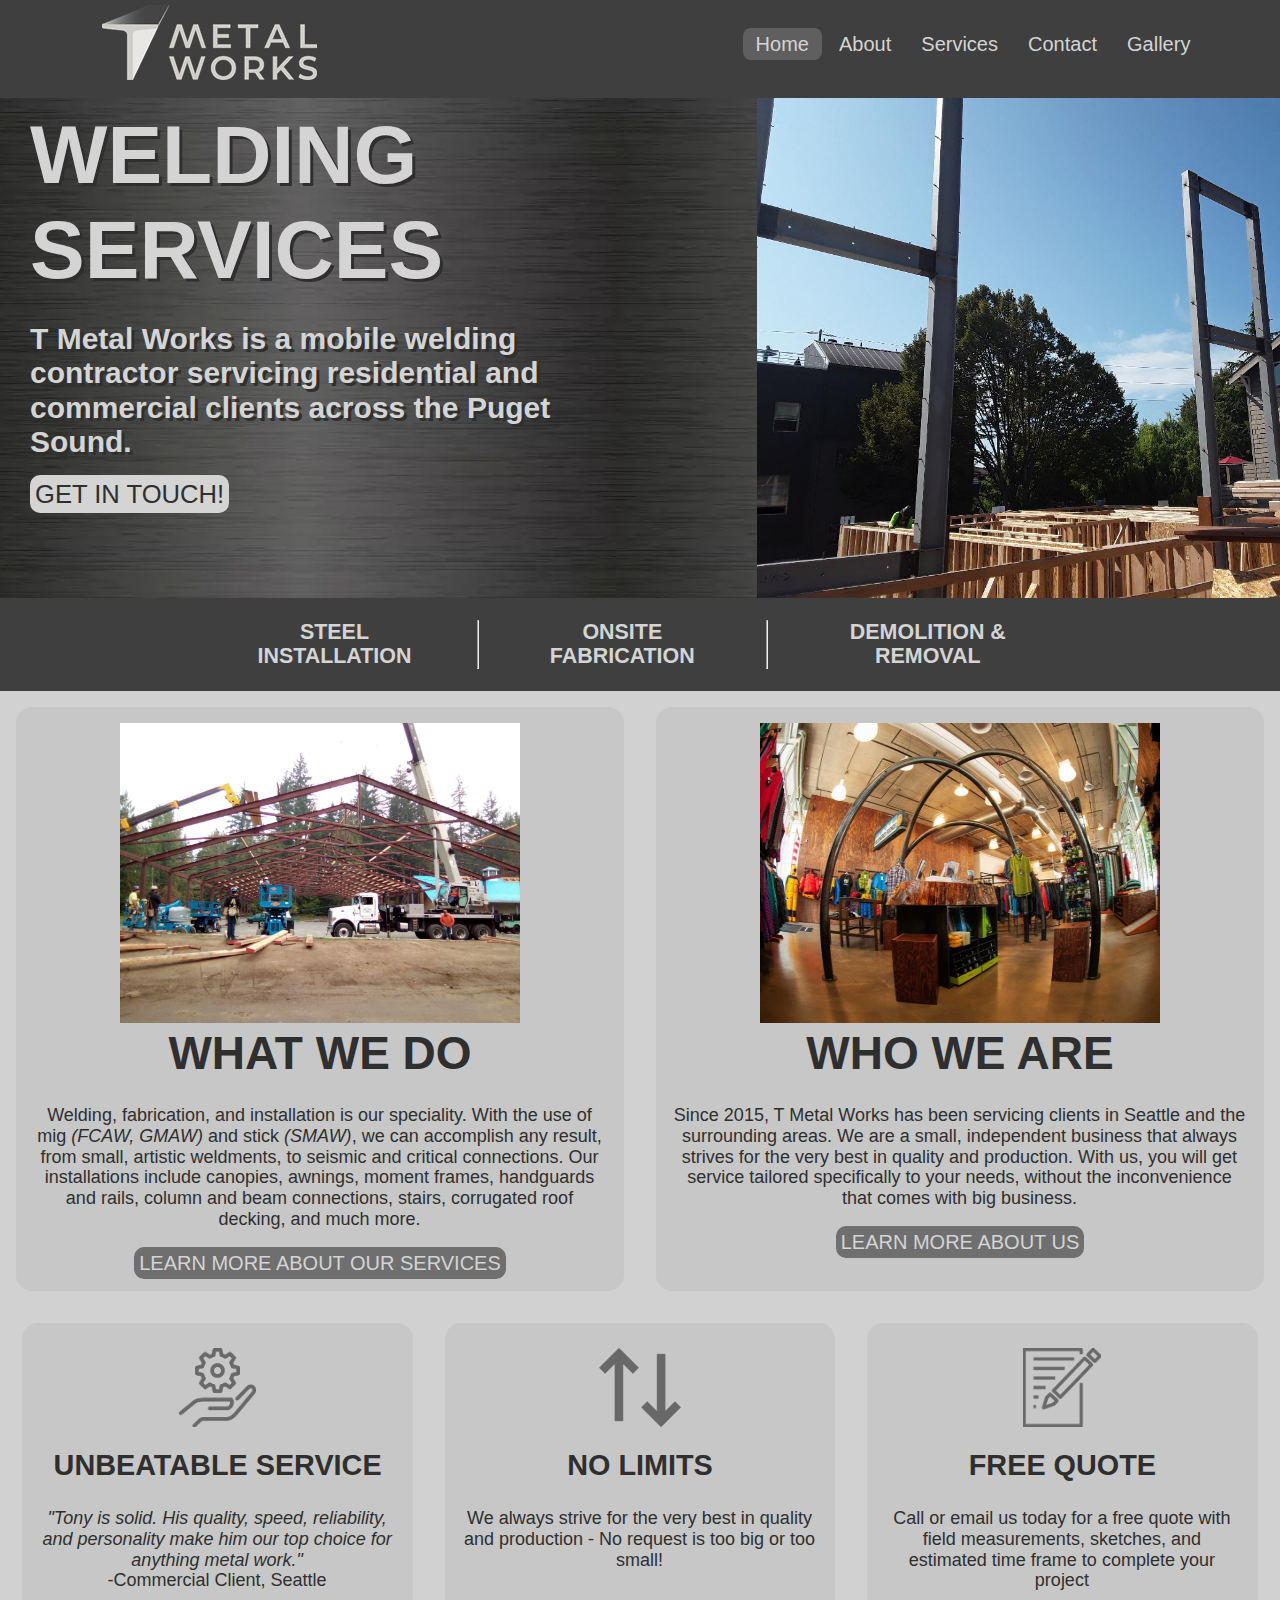
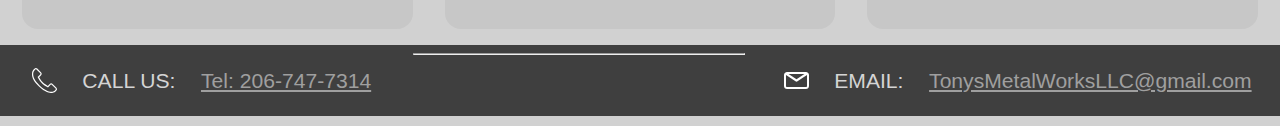
<file: index.html>
<!DOCTYPE html>
<html lang="en">
    <head>
        <meta charset="UTF-8">
        <meta name="viewport" content="width=device-width, minimum-scale=1.0">
        <meta name="description" content="T Metal Works is a mobile welding contractor servicing residential and commercial clients across the Puget Sound. Welding, fabrication, and installation is our speciality. T Metal Works services Seattle, King County, Kitsap County, and the surrounding areas.">
        <title>T Metal Works</title>
        <link rel="stylesheet" href="styles.css">
        <link rel="stylesheet" href="normalize.css">
    </head>
    <body>
        <!-- LANDING SECTION -->
        <section id="landingSection">

            <!-- TOP BAR -->
            <div class="top-bar-container">
                <div class="top-bar">
                    <div class="logo-icon">
                        <img src="/images/tmetalworks-logo.png" alt="T Metal Works Logo"/>
                    </div> 
                    <div class="menu-icon">
                        <img src="/images/icons/hamburger-icon.svg" alt="Menu Icon" onclick="openNav()"/>
                    </div>
                    <div id="navCurtain" class="overlay">
                        <a href="javascript:void(0)" class="closebtn" onclick="closeNav()">&times;</a>
                        <div class="overlay-content">
                            <a href="index.html">Home</a>
                            <a href="about.html">About</a>
                            <a href="services.html">Services</a>
                            <a href="contact.html">Contact</a>
                            <a href="gallery.html">Gallery</a>
                        </div>
                    </div>
                    <div class="navigation-bar">
                        <a href="index.html" class="active">Home</a>
                        <a href="about.html">About</a>
                        <a href="services.html">Services</a>
                        <a href="contact.html">Contact</a>
                        <a href="gallery.html">Gallery</a>
                    </div>
                </div>
            </div>

            <!-- LANDING PAGE -->
            <div class="landing-page">
                <div class="steel">
                    <div class="steel-text">
                        <h1>WELDING SERVICES</h1>
                        <h2>T Metal Works is a mobile welding contractor servicing residential and commercial clients across the Puget Sound.</h2>
                        <a href="contact.html">GET IN TOUCH!</a>
                    </div>
                </div>
                <div class="slideshow-container">
                    <div class="slide">
                        <img class="landing-image" src="/images/TMWgallery/TMWframes1.webp" alt="Metal Frames"/>
                    </div>
                    <div class="slide">
                        <img class="landing-image" src="/images/TMWgallery/TMWrailings1.webp" alt="Metal fence and railing"/>
                    </div>
                    <div class="slide">
                        <img class="landing-image" src="/images/TMWgallery/TMWcanopy8.webp" alt="Metal canopies"/>
                    </div>
                    <div class="slide">
                        <img class="landing-image" src="/images/TMWgallery/TMWprojects5.webp" alt="Worksite image"/>
                    </div>
                    <div class="slide">
                        <img class="landing-image" src="/images/TMWgallery/TMWprojects3.webp" alt="Worksite image"/>
                    </div>
                    <div class="slide">
                        <img class="landing-image" src="/images/TMWgallery/TMWroof1.webp" alt="Roof decking"/>
                    </div>
                    <div class="slide">
                        <img class="landing-image" src="/images/TMWgallery/TMWcolumns3.webp" alt="Column and beam connections"/>
                    </div>
                </div>
            </div>

            <!-- MID BAR -->
            <div class="mid-bar-container">
                <div class="mid-bar">
                    <h3>STEEL INSTALLATION</h3>
                    <hr>
                    <h3>ONSITE FABRICATION</h3>
                    <hr>
                    <h3>DEMOLITION & REMOVAL</h3>
                </div>
            </div>
        </section>

        <!-- INFO SECTION-->
        <section id="infoSection">
            <div class="info-grid">
                <div class="info-box">
                    <img src="/images//TMWgallery/TMWcolumns1.webp" alt="placeholder"/>
                    <div class="info-box-text">
                        <h3>WHAT WE DO</h3>
                        <p>Welding, fabrication, and installation is our speciality. With the use of mig <i>(FCAW, GMAW)</i> and stick <i>(SMAW)</i>, we can accomplish any result, from small, artistic weldments, to seismic and critical connections. Our installations include canopies, awnings, moment frames, handguards and rails, column and beam connections, stairs, corrugated roof decking, and much more.</p>
                        <a href="services.html">LEARN MORE ABOUT OUR SERVICES</a>
                    </div>
                </div>
                <div class="info-box">
                    <img src="/images/TMWgallery/TMWcustom8.webp" alt="placeholder"/>
                    <div class="info-box-text">
                        <h3>WHO WE ARE</h3>
                        <p>Since 2015, T Metal Works has been servicing clients in Seattle and the surrounding areas. We are a small, independent business that always strives for the very best in quality and production. With us, you will get service tailored specifically to your needs, without the inconvenience that comes with big business.</p>
                        <a href="about.html">LEARN MORE ABOUT US</a>
                    </div>
                </div>
            </div>
            <div class="list-grid">
                <div class="list-box">
                    <img class="icon" src="/images/icons/service-icon.png" alt="Service Icon"/>
                    <h4>UNBEATABLE SERVICE</h4>
                    <p><i>"Tony is solid. His quality, speed, reliability, and personality make him our top choice for anything metal work."</i><br>-Commercial Client, Seattle</p>
                </div>
                <div class="list-box">
                    <img class="icon" src="/images/icons/limit-icon.png" alt="Service Icon"/>
                    <h4>NO LIMITS</h4>
                    <p>We always strive for the very best in quality and production - No request is too big or too small!</p>
                </div>
                <div class="list-box">
                    <img class="icon" src="/images/icons/quote-icon.png" alt="Service Icon"/>
                    <h4>FREE QUOTE</h4>
                    <p>Call or email us today for a free quote with field measurements, sketches, and estimated time frame to complete your project</p>
                </div>
            </div>

        </section>

        <!-- CONTACT INFO -->
        <div class="contact-container">
            <div class="contact-bar">
                <div class="contact-box">
                    <img class="icon" src="/images/icons/phone-icon.svg" alt="Phone Icon"/>
                    <p>CALL US:</p>
                    <a href="tel:206-747-7314">Tel: 206-747-7314</a>
                </div>
                <hr>
                <div class="contact-box">
                    <img class="icon" src="/images/icons/email-icon.svg" alt="Email icon"/>
                    <p>EMAIL:</p>
                    <a href="mailto:TonysMetalWorksLLC@gmail.com">TonysMetalWorksLLC@gmail.com</a>
                </div>
            </div>
        </div>
        <script src="script.js"></script>
    </body>
</html>
</file>
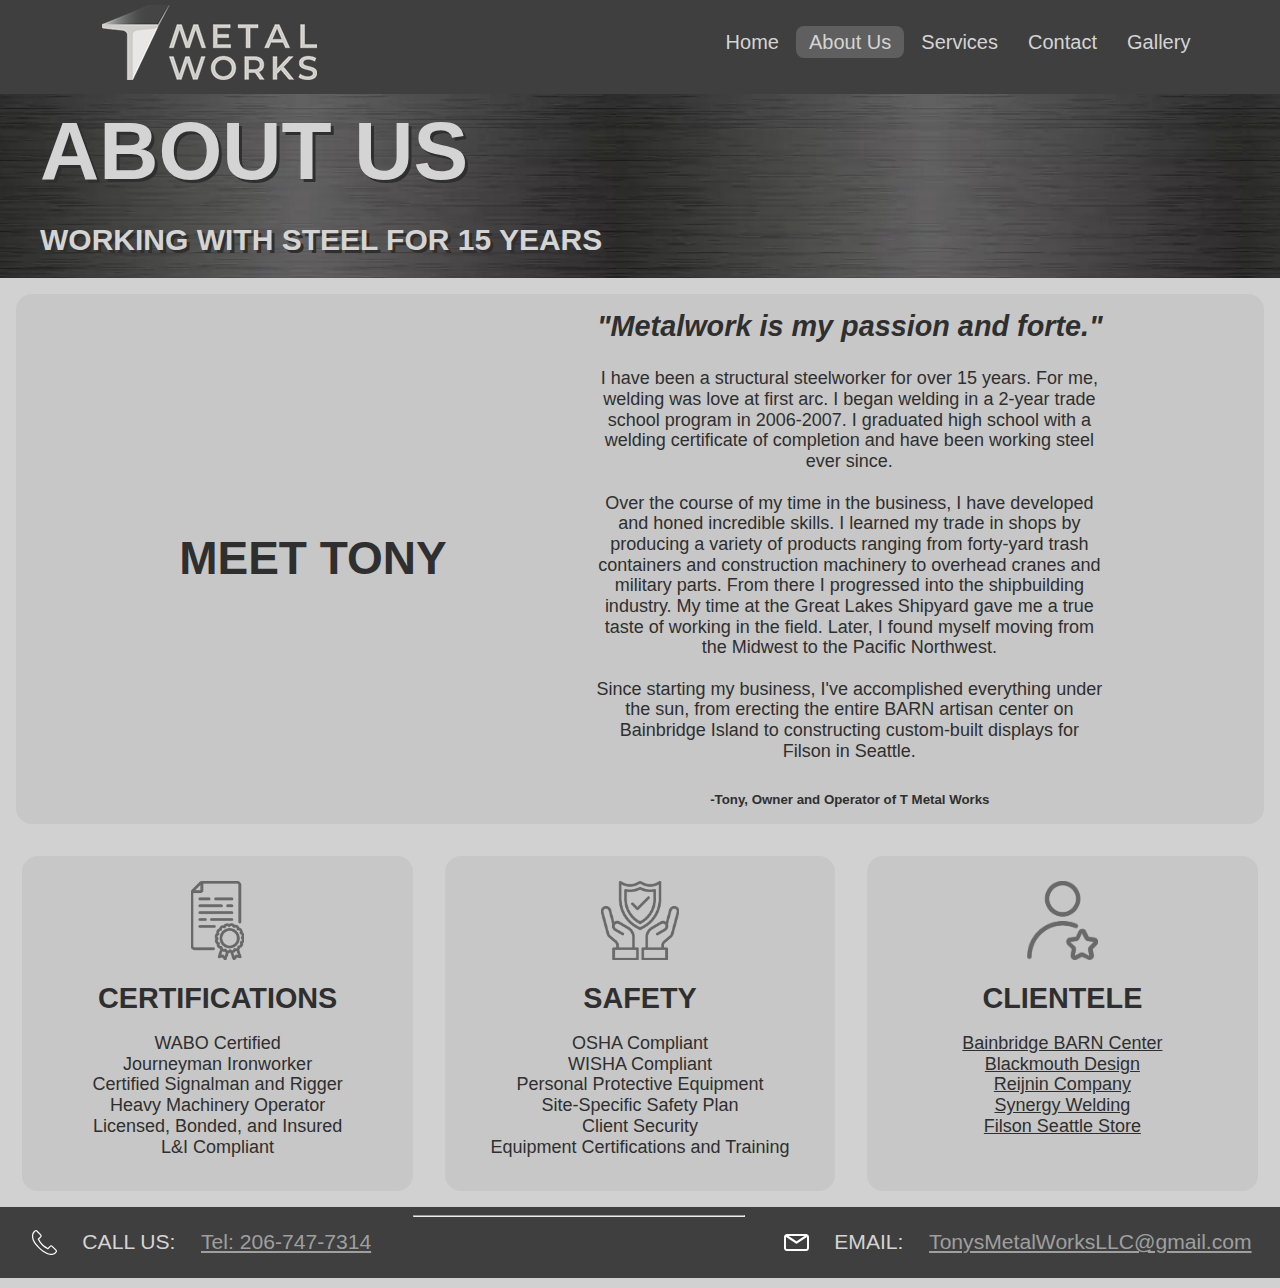
<file: about.html>
<!DOCTYPE html>
<html lang="en">
    <head>
        <meta charset="UTF-8">
        <meta name="viewport" content="width=device-width, minimum-scale=1.0">
        <meta name="description" content="T Metal Works is a mobile welding contractor servicing residential and commercial clients across the Puget Sound. Welding, fabrication, and installation is our speciality. T Metal Works services Seattle, King County, Kitsap County, and the surrounding areas.">
        <title>T Metal Works - About</title>
        <link rel="stylesheet" href="styles.css">
        <link rel="stylesheet" href="normalize.css">
    </head>
    <body>
        <!-- TOP BAR -->
        <div class="top-bar-container">
            <div class="top-bar">
                <img src="/images/tmetalworks-logo.png" alt="T Metal Works Logo"/>
                <div class="menu-icon">
                    <img src="/images/icons/hamburger-icon.svg" alt="Menu Icon" onclick="openNav()"/>
                </div>
                <div id="navCurtain" class="overlay">
                    <a href="javascript:void(0)" class="closebtn" onclick="closeNav()">&times;</a>
                    <div class="overlay-content">
                        <a href="index.html">Home</a>
                        <a href="about.html">About Us</a>
                        <a href="services.html">Services</a>
                        <a href="contact.html">Contact</a>
                        <a href="gallery.html">Gallery</a>
                    </div>
                  </div>
                <div class="navigation-bar">
                    <a href="index.html">Home</a>
                    <a href="about.html" class="active">About Us</a>
                    <a href="services.html">Services</a>
                    <a href="contact.html">Contact</a>
                    <a href="gallery.html">Gallery</a>
                </div>
            </div>
        </div>

        <!-- LANDING SECTION -->
        <div class="landing-page">
            <div class="steel-text">
                <h1>ABOUT US</h1>
                <h2>WORKING WITH STEEL FOR 15 YEARS</h2>
            </div>
        </div>

        <!-- INFO SECTION-->
        <div class="info-box about-box">
            <h3>MEET TONY</h3>
            <div class="biography">
                <h4><i>"Metalwork is my passion and forte."</i></h4>
                <p>I have been a structural steelworker for over 15 years. For me, welding was love at first arc. I began welding in a 2-year trade school program in 2006-2007. I graduated high school with a welding certificate of completion and have been working steel ever since.
                <br><br>
                Over the course of my time in the business, I have developed and honed incredible skills. I learned my trade in shops by producing a variety of products ranging from forty-yard trash containers and construction machinery to overhead cranes and military parts. From there I progressed into the shipbuilding industry. My time at the Great Lakes Shipyard gave me a true taste of working in the field. Later, I found myself moving from the Midwest to the Pacific Northwest.
                <br><br>
                Since starting my business, I've accomplished everything under the sun, from erecting the entire BARN artisan center on Bainbridge Island to constructing custom-built displays for Filson in Seattle.</p>
                <br><h5>-Tony, Owner and Operator of T Metal Works</h5>
            </div>
        </div>
        <div class="list-grid">
            <div class="list-box">
                <img class="icon" src="/images/icons/certificate-icon.png" alt="Certification Icon"/>
                <h4>CERTIFICATIONS</h4>
                <div class="list">
                    <ul>
                        <li>WABO Certified</li>
                        <li>Journeyman Ironworker</li>
                        <li>Certified Signalman and Rigger</li>
                        <li>Heavy Machinery Operator</li>
                        <li>Licensed, Bonded, and Insured</li>
                        <li>L&I Compliant</li>
                    </ul>
                </div>
            </div>
            <div class="list-box">
                <img class="icon" src="images/icons/safety-icon.png" alt="Safety Icon"/>
                <h4>SAFETY</h4>
                <ul>
                    <li>OSHA Compliant</li>
                    <li>WISHA Compliant</li>
                    <li>Personal Protective Equipment</li>
                    <li>Site-Specific Safety Plan</li>
                    <li>Client Security</li>
                    <li>Equipment Certifications and Training</li>
                </ul>
            </div>
            <div class="list-box">
                <img class="icon" src="images/icons/client-icon.png" alt="Safety Icon"/>
                <h4>CLIENTELE</h4>
                <ul>
                    <li><a href="https://bainbridgebarn.org/" target="_blank">Bainbridge BARN Center</a></li>
                    <li><a href="https://www.blackmouthdesign.com/" target="_blank">Blackmouth Design</a></li>
                    <li><a href="https://www.reijnenconstruction.com/" target="_blank">Reijnin Company</a></li>
                    <li><a href="https://synergywelding.com/" target="_blank">Synergy Welding</a></li>
                    <li><a href="https://www.filson.com/store-locator/seattle-store.html" target="_blank">Filson Seattle Store</a></li>
                </ul>
            </div>
        </div>

        <!-- CONTACT INFO -->
        <div class="contact-container">
            <div class="contact-bar">
                <div class="contact-box">
                    <img class="icon" src="/images/icons/phone-icon.svg" alt="Phone Icon"/>
                        <p>CALL US:</p>
                        <a href="tel:206-747-7314">Tel: 206-747-7314</a>
                </div>
                <hr>
                <div class="contact-box">
                    <img class="icon" src="/images/icons/email-icon.svg" alt="Email icon"/>
                    <p>EMAIL:</p>
                    <a href="mailto:TonysMetalWorksLLC@gmail.com">TonysMetalWorksLLC@gmail.com</a>
                </div>
            </div>
        </div>
        <script src="script.js"></script>
    </body>
</html>
</file>
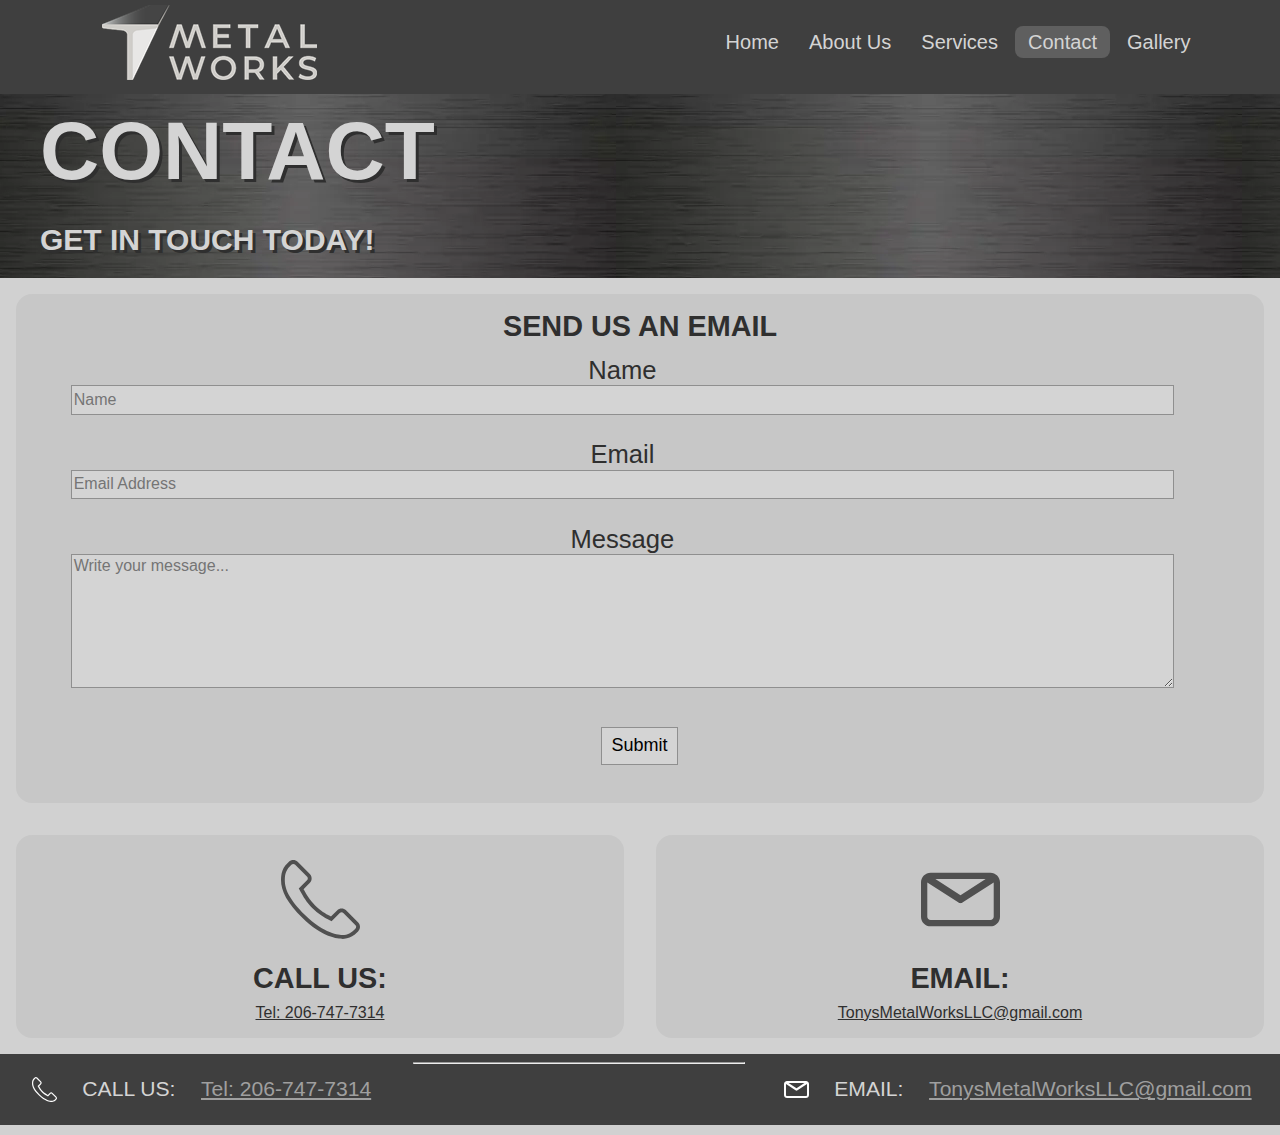
<file: contact.html>
<!DOCTYPE html>
<html lang="en">
    <head>
        <meta charset="UTF-8">
        <meta name="viewport" content="width=device-width, minimum-scale=1.0">
        <meta name="description" content="Contact, email, and call T Metal Works: a mobile welding contractor servicing residential and commercial clients across the Puget Sound. Welding, fabrication, and installation is our speciality. T Metal Works services Seattle, King County, Kitsap County, and the surrounding areas.">
        <title>T Metal Works - Contact</title>
        <link rel="stylesheet" href="styles.css">
         <link rel="stylesheet" href="normalize.css">
    </head>
    <body>
        <!-- TOP BAR -->
        <div class="top-bar-container">
            <div class="top-bar">
                <img src="/images/tmetalworks-logo.png" alt="T Metal Works Logo"/>
                <div class="menu-icon">
                    <img src="/images/icons/hamburger-icon.svg" alt="Menu Icon" onclick="openNav()"/>
                </div>
                <div id="navCurtain" class="overlay">
                    <a href="javascript:void(0)" class="closebtn" onclick="closeNav()">&times;</a>
                    <div class="overlay-content">
                        <a href="index.html">Home</a>
                        <a href="about.html">About Us</a>
                        <a href="services.html">Services</a>
                        <a href="contact.html">Contact</a>
                        <a href="gallery.html">Gallery</a>
                    </div>
                  </div>
                <div class="navigation-bar">
                    <a href="index.html">Home</a>
                    <a href="about.html">About Us</a>
                    <a href="services.html">Services</a>
                    <a href="contact.html" class="active">Contact</a>
                    <a href="gallery.html">Gallery</a>
                </div>
            </div>
        </div>

        <!-- LANDING SECTION -->
        <div class="landing-page">
            <div class="steel-text">
                <h1>CONTACT</h1>
                <h2>GET IN TOUCH TODAY!</h2>
            </div>
        </div>

        <!-- FORM -->
            <div class="info-box form-box">
                <h4>SEND US AN EMAIL</h4>
                <form id="contact" name="Contact Form" method="post" data-netlify="true">
                    <input type="hidden" name="subject" value="%{formName} sent you a message!"/>
                    <div class="input-group">
                        <label for="name">Name</label>
                        <input id="name" aria-label="name" name="name" placeholder="Name" type="text" required>
                    </div>
                    <div class="input-group">
                        <label for="email">Email</label>
                        <input id="email" aria-label="email" name="email" placeholder="Email Address" type="email" required>
                    </div>
                    <div class="input-group textarea">
                        <label for="message">Message</label>
                        <textarea id="message" aria-label="write your message" name="message" placeholder="Write your message..." required></textarea>
                    </div>
                    <p class="form-submit">
                        <button name="submit" type="submit" id="contact-submit" class="button-solid">Submit</button>
                    </p>
                </form>
            </div>
            <div class="info-grid">
                <div class="list-box">
                    <img class="icon" src="/images/icons/phone-icon.svg" alt="Phone Icon"/>
                        <h4>CALL US:</h4>
                        <a href="tel:206-747-7314">Tel: 206-747-7314</a>
                </div>
                <div class="list-box">
                    <img class="icon" src="/images/icons/email-icon.svg" alt="Email icon"/>
                    <h4>EMAIL:</h4>
                    <a href="mailto:TonysMetalWorksLLC@gmail.com">TonysMetalWorksLLC@gmail.com</a>
                </div>
            </div>
        </div>

        <!-- CONTACT INFO -->
        <div class="contact-container">
            <div class="contact-bar">
                <div class="contact-box">
                    <img class="icon" src="/images/icons/phone-icon.svg" alt="Phone Icon"/>
                        <p>CALL US:</p>
                        <a href="tel:206-747-7314">Tel: 206-747-7314</a>
                </div>
                <hr>
                <div class="contact-box">
                    <img class="icon" src="/images/icons/email-icon.svg" alt="Email icon"/>
                    <p>EMAIL:</p>
                    <a href="mailto:TonysMetalWorksLLC@gmail.com">TonysMetalWorksLLC@gmail.com</a>
                </div>
            </div>
        </div>
        <script src="script.js"></script>
    </body>
</html>
</file>
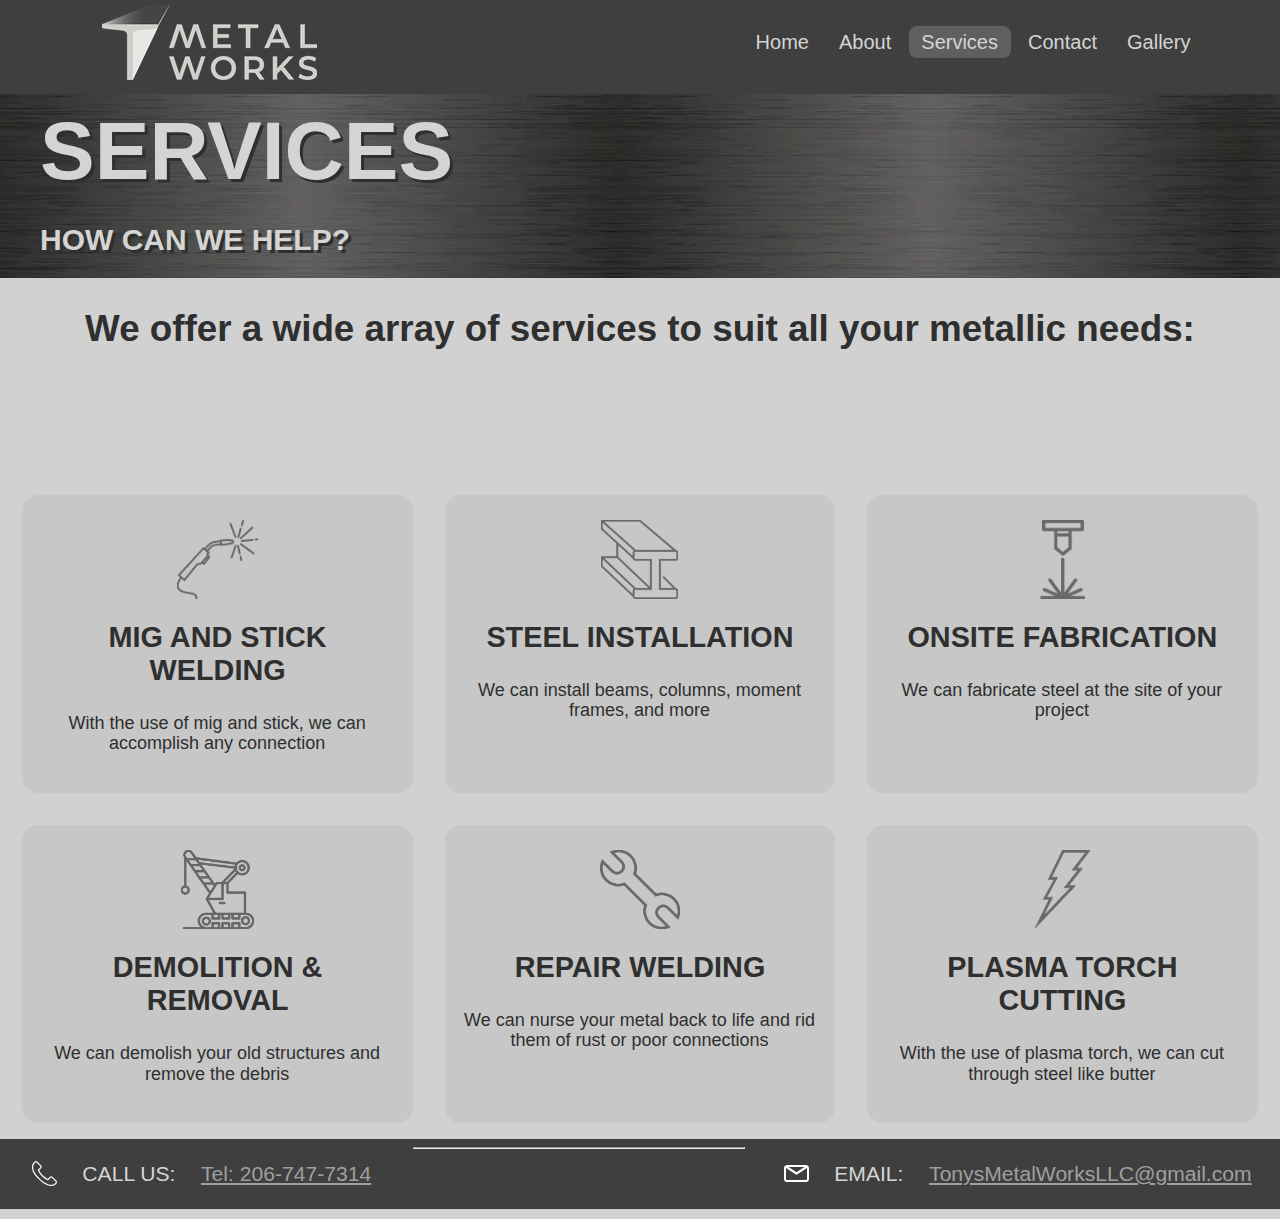
<file: services.html>
<!DOCTYPE html>
<html lang="en">
    <head>
        <meta charset="UTF-8">
        <meta name="viewport" content="width=device-width, minimum-scale=1.0">
        <meta name="description" content="T Metal Works is a mobile welding contractor servicing residential and commercial clients across the Puget Sound. Welding, fabrication, and installation is our speciality. T Metal Works services Seattle, King County, Kitsap County, and the surrounding areas.">
        <title>T Metal Works - Services</title>
        <link rel="stylesheet" href="styles.css">
        <link rel="stylesheet" href="normalize.css">
    </head>
    <body>
        <!-- TOP BAR -->
        <div class="top-bar-container">
            <div class="top-bar">
                <img src="/images/tmetalworks-logo.png" alt="T Metal Works Logo"/>
                <div class="menu-icon">
                    <img src="/images/icons/hamburger-icon.svg" alt="Menu Icon" onclick="openNav()"/>
                </div>
                <div id="navCurtain" class="overlay">
                    <a href="javascript:void(0)" class="closebtn" onclick="closeNav()">&times;</a>
                    <div class="overlay-content">
                        <a href="index.html">Home</a>
                        <a href="about.html">About</a>
                        <a href="services.html">Services</a>
                        <a href="contact.html">Contact</a>
                        <a href="gallery.html">Gallery</a>
                    </div>
                </div>
                <div class="navigation-bar">
                    <a href="index.html">Home</a>
                    <a href="about.html">About</a>
                    <a href="services.html" class="active">Services</a>
                    <a href="contact.html">Contact</a>
                    <a href="gallery.html">Gallery</a>
                </div>
            </div>
        </div>

        <!-- LANDING SECTION -->
        <div class="landing-page">
            <div class="steel-text">
                <h1>SERVICES</h1>
                <h2>HOW CAN WE HELP?</h2>
            </div>
        </div>
        <div class="services-head">
            <h2>We offer a wide array of services to suit all your metallic needs:</h2>
        </div>
        <!-- LIST BOX-->
        <div class="list-grid">
            <div class="list-box">
                <img class="icon" src="/images/icons/mig-and-stick-icon.png" alt="Welding Icon"/>
                <h4>MIG AND STICK WELDING</h4>
                <p>With the use of mig and stick, we can accomplish any connection</p>
            </div>
            <div class="list-box">
                <img class="icon" src="/images/icons/steel-icon.png" alt="Welding Icon"/>
                <h4>STEEL INSTALLATION</h4>
                <p>We can install beams, columns, moment frames, and more</p>
            </div>
            <div class="list-box">
                <img class="icon" src="/images/icons/fabrication-icon.png" alt="Welding Icon"/>
                <h4>ONSITE FABRICATION</h4>
                <p>We can fabricate steel at the site of your project</p>
            </div>
            <div class="list-box">
                <img class="icon" src="/images/icons/demolition-icon.png" alt="Welding Icon"/>
                <h4>DEMOLITION & REMOVAL</h4>
                <p>We can demolish your old structures and remove the debris</p>
            </div>
            <div class="list-box">
                <img class="icon" src="/images/icons/wrench-icon.png" alt="Welding Icon"/>
                <h4>REPAIR WELDING</h4>
                <p>We can nurse your metal back to life and rid them of rust or poor connections</p>
            </div>
            <div class="list-box">
                <img class="icon" src="/images/icons/torch-icon.png" alt="Welding Icon"/>
                <h4>PLASMA TORCH CUTTING</h4>
                <p>With the use of plasma torch, we can cut through steel like butter</p>
            </div>
        </div>

        <!-- CONTACT INFO -->
        <div class="contact-container">
            <div class="contact-bar">
                <div class="contact-box">
                    <img class="icon" src="/images/icons/phone-icon.svg" alt="Phone Icon"/>
                    <p>CALL US:</p>
                    <a href="tel:206-747-7314">Tel: 206-747-7314</a>
                </div>
                <hr>
                <div class="contact-box">
                    <img class="icon" src="/images/icons/email-icon.svg" alt="Email icon"/>
                    <p>EMAIL:</p>
                    <a href="mailto:TonysMetalWorksLLC@gmail.com">TonysMetalWorksLLC@gmail.com</a>
                </div>
            </div>
        </div>
        <script src="script.js"></script>
    </body>
</html>
</file>
<file: styles.css>
/* --- COLOR VARIABLES --- */
:root {
    --gray1: #1f1f1f;
    --gray2: #2f2f2f;
    --gray3: #3f3f3f;
    --gray4: #4f4f4f;
    --gray5: #5f5f5f;
    --gray6: #6f6f6f;
    --gray7: #7f7f7f;
    --gray8: #8f8f8f;
    --gray9: #9f9f9f;
    --gray0: #cecece;
    --white1: #d1d1d1;
    --white2: #d2d2d2;
    --white3: #d3d3d3;
    --white4: #d4d4d4;
}

/* --- BODY --- */
body {
    font-family:'Gill Sans', 'Gill Sans MT', Calibri, 'Trebuchet MS', sans-serif;
    overflow-x: hidden;
    background-color: var(--white1)
}

/* --- TOP BAR --- */
.top-bar-container {
    background-color: var(--gray3);
    margin: -10px -10px -1px -10px;
    display: flex;
    justify-content: center;
    align-items: center;
}

.top-bar {
    display: flex;
    align-items: center;
    justify-content: space-between;
    padding: 15px;
    width: 88vw;
}

.top-bar img {
    padding: 0 2vw;
}

.navigation-bar {
    animation: fadeUp 1s forwards;
}

.navigation-bar a {
        text-decoration: none;
        font-size: 20px;
        color: var(--white4);
        padding: 5px 1vw;
        border-radius: 8px;
}

.navigation-bar a:hover {
    animation: navLinkHover 0.5s forwards;
}

.active {
    background-color: var(--gray5);
}

.menu-icon {
    animation: fadeUp 1s forwards;
    display: none;
}

.menu-icon img {
    height: 50px;
    cursor: pointer;
}

/* --- LANDING & STEEL SECTIONS --- */
.landing-page {
    display: flex;
    background-image: url(/images/steel/seamless.webp);
    margin: 0 -10px;
}

.steel, .slideshow-container {
    height: 500px;
    margin: 0;
    aspect-ratio: 4 / 3;
}

.slide {
    width: 666px;
    margin: 0 0 -10px 0;
}

.steel {
    margin: 0 -10px;
}

.steel-text {
    position: relative;
    width: 90vw;
    margin: auto;
    animation: fadeUp 1s forwards;
}

h1, h2 {
    color: var(--white4);
    text-shadow: 3px 3px var(--gray2);
}

.steel-text h1 {
    font-size: calc(3rem + 3vw);
    margin-bottom: 10vw;
}

h2 {
    font-size: calc(1.5rem + 1vw);
    margin-bottom: 10vw;
}

.steel-text a {
    text-decoration: none;
    color: var(--gray2);
    background-color: var(--white4);
    font-size: calc(1.2rem + 0.5vw);
    padding: 5px;
    border-radius: 10px;
}

.steel-text a:hover {
    animation: touchButtonHover 0.5s forwards;
}

/* --- MID BAR --- */
.mid-bar-container {
    background-color: var(--gray3);
    margin: 0 -10px;
    display: flex;
    justify-content: center;
}

.mid-bar {
    width: 70vw;
    color: var(--white4);
    display: flex;
    justify-content: center;
}

.mid-bar h3 {
    text-align: center;
    font-size: calc(0.7rem + 0.8vw);
    padding: 0 3vw;
}

.mid-bar hr {
    height: 50%;
    margin: auto;
}

/* --- BOX TEMPLATES --- */
.info-box, .list-box {
    background-color: #c7c7c7;
    color: var(--gray2);
    text-align: center;
    margin: 1rem;
    padding: 1rem;
    border-radius: 1rem;
}

/* --- GRID TEMPLATE --- */
.info-grid, .list-grid {
    display: grid;
    justify-content: center;
    grid-template-columns: 90vw;
}

/* --- INFO BOX --- */
.info-box h3 {
    font-size: calc(1em + 6vw);
    margin: 0 5px;
}

.info-box p {
    margin: 2vw 1px calc(1em + 0.5vh) 0;
    font-size: calc(0.8rem + 1vw);
}

.info-box a {
    font-size: calc(0.5em + 1vw);
    text-decoration: none;
    color: var(--white4);
    background-color: var(--gray6);
    padding: 5px;
    border-radius: 10px;
    margin: auto;
}

.info-bx a:hover {
    animation: buttonHover 0.5s forwards;
}

.info-box img {
    width: 100%;
    aspect-ratio: 4 / 3;
    margin: auto;
}

.info-box h4 {
    font-size: calc(1rem + 1vw);
    margin: 0px;
}

.info-box h5 {
    margin: -10px 0 0 0;
}

/* --- LIST BOX --- */
.list-box h3 {
    font-size: calc(1rem + 3vw);
    margin: 1vh;
}

.list-box h4 {
    font-size: calc(1rem + 1vw);
    margin: 1vh;
}

.list-box .icon {
    height: calc(1rem + 7vh);
    aspect-ratio: auto;
    margin: 1vh;
    filter: invert(32%) sepia(0%) saturate(0%) hue-rotate(325deg) brightness(93%) contrast(92%);
}

.list-box ul {
    font-size: calc(0.7rem + 1vw);
    list-style-type: none;
    padding-left: 0;
    a {color: var(--gray2);}
}

.list-box a {
    color: var(--gray2);
}

.list-box p {
    margin: 2vw 1px calc(1em + 0.5vh) 0;
    font-size: calc(0.8rem + 1vw);
}

.list {text-align: center;}

/* --- CONTACT FOOTER --- */
.contact-container {
    background-color: var(--gray3);
    margin: 0px -10px -10px -10px;
}

.contact-bar hr {
    width: 80vw;
}

.contact-box {
    width: 90vw;
    display: flex;
    align-items: center;
    justify-content: center;
    margin: auto;
    padding: 10px 2vw;
    color: var(--white4);
}

.contact-box p, .contact-box img, .contact-box a {
    margin: 1vw;
}

.contact-box img {
    height: calc(1rem + 1vh);
    width: calc(1rem + 1vh);
    filter: invert(100%) sepia(100%) saturate(2%) hue-rotate(286deg) brightness(106%) contrast(101%);
}

.contact-box a {
    color: var(--gray9);
}

/* --- SERVICES PAGE HEAD --- */
.services-head {
    text-align: center;
}

.services-head h2 {
    color: var(--gray2);
    text-shadow: none;
}

/* --- EMAIL FORM --- */
.form-box {
    display: flex;
    flex-direction: column;
}

label {
    font-size: calc(0.8rem + 1vw);
}

.input-group {
    display: flex;
    flex-direction: column;
    justify-content: center;
    align-items: center;
    padding: 1vw;
    width: 95%;
}

input {
    width: 95%;
    height: calc(0.8rem + 1vw);
    font-size: calc(0.6rem + 1vw);
    background-color: var(--white4);
    border: 1px solid var(--gray8);
}

textarea {
    width: 95%;
    height: 10vw;
    font-family:'Gill Sans', 'Gill Sans MT', Calibri, 'Trebuchet MS', sans-serif;
    font-size: calc(0.6rem + 1vw);
    background-color: var(--white4);
    border: 1px solid var(--gray8);
}

button {
    font-size: calc(0.8rem + 1vw);
    padding: calc(0.2rem + 0.5vh) calc(0.2rem + 0.5vw);
    background-color: var(--white4);
    border: 1px solid var(--gray8);
}

/* --- GALLERY ---*/
.sort-box {
    display: flex;
    flex-direction: column;
    justify-content: center;
    align-items: center;
    width: 250px;
    margin: 10px auto;
}

.gallery-group input {
    height: calc(1rem + 1vw);
}

.sort-buttons {
    display: flex;
    align-items: center;
    justify-content: center;
    width: 250px;
}

.column1, .column2 {
    width: 50%;
    display: flex;
    flex-direction: column;
    align-items: center;
}

.sort-buttons label {
    font-size: 18px;
    width: 60vw;
}

.gallery-group {
    width: 100%;
    display: flex;
    align-items: center;
    justify-content: center;
}

.gallery-box {
    margin: 3vw;
    background-color: #c7c7c7;
    padding: 1vw;
    border-radius: 10px;
}

.items-box {
    display: flex;
    justify-content: center;
    align-items: center;
    flex-wrap: wrap;
}

.gallery-box .item {
    margin: 2vw;
}

.gallery-box h3 {
    text-align: center;
    font-size: calc(2rem + 1vw);
    margin: 1vw;
    color: var(--gray2)
}

.gallery-box hr {
    width: 50%;
    border-color: var(--gray2);
    margin-bottom: 5px;
}

.gallery-box img {
    border: 1px solid var(--gray4);
}

.hidden {
    display: none;
}


/* MEDIA QUERIES */
@media screen and (max-width: 320px) {
    body {display: none;}
}

@media screen and (max-width: 480px) {
    .gallery-box img {
        width: 100%;
    }
}

@media screen and (min-width: 480px) {
    .gallery-box {
        img {height: 500px;
            aspect-ratio: auto;}
    }
}

@media screen and (max-width: 768px) {
    /* Switch between nav bar and menu icon */
    .menu-icon {
        display: block;
    }
    .navigation-bar {
        display: none;
    }

    /* Adjust home landing section */
    .landing-page {
        flex-direction: column;
        justify-content: center;
    }
    .slideshow-container, .slide img {
        height: fit-content;
        width: 100vw;
        margin-left: 5px;
        aspect-ratio: 4 / 3;
    }
    .steel-text {
        text-align: center;
    }
    .items-box {
        flex-direction: column;
        justify-content: center;

    }
    .steel-text {
        text-align: center;
    }
}

@media screen and (min-width: 768px) {
    .info-grid {
        grid-template-columns: 2fr 50vw;
    }
    .list-grid {
        grid-template-columns: 33vw 33vw 33vw;
    }
    .info-box h3, .list-box h3 {font-size: 46px;}
    .info-box a {font-size: 20px;}
    .info-box p {font-size: 18px;}
    .list-box {
        ul {font-size: 18px;}
        p {font-size: 18px;}
    } 
    .info-box img {
        height: 200px;
        aspect-ratio: 4 / 3;}
    .steel-text {
        width: 600px;
        margin-left: 50px;
        h1 {
            font-size: 82px;
            margin-bottom: 5px;
            margin-top: 10px;
        }
        h2 {font-size: 30px;
            margin-bottom: 20px;}
    }
    .slideshow-container, .slide img {
        height: 500px;
        aspect-ratio: 4 / 3;
        margin: 0 60px;
        z-index: 0;
    }
    .contact-bar {
        display: flex;
        hr {
            width: 0
            height: 5vh;
        }
        p, a {font-size: calc(1em + 0.4vw);}
    }
    .about-box {
        display: flex;
        justify-content: space-evenly;
        align-items: center;
        .about-quote {
            display: flex;
            flex-direction: column;
            align-items: center;
            justify-content: center;
            img {
                height: 400px;
            }
        }
    }
    .biography {
        width: 40vw;
    }
    .sort-box {
        margin: 20px;
    }
    .items-box {
        flex-direction: row;
    }
}

@media screen and (min-width: 1200px) {
    .info-box img {
        height: 300px;
        width: fit-content;
    }
}

@media screen and (min-width: 1442px) {
    .landing-page {
        justify-content: center;
        background-image: url(/images/steel/seamless.avif);
        background-blend-mode: darken;
        margin: 0 -10px;
    }
    .steel-image {display: none;}
}

/* ANIMATIONS */
@keyframes fadeUp {
    0% {
        opacity: 0%;
        transform: translate(0, 20px);
    }
    100% {
        opacity: 100%;
        transform: translate(0, 0);
    }
}

@keyframes navLinkHover {
    0% {}
    100% {
        color: var(--gray3);
        background-color: var(--white1);
    }
}

@keyframes touchButtonHover {
    0% {}
    100% {
        color: var(--white4);
        background-color: var(--gray4);
    }
}

@keyframes buttonHover {
    0% {}
    100% {
        color: var(--gray2);
        background-color: var(--white4);
    }
}

@keyframes fade {
    from {opacity: .4}
    to {opacity: 1}
}

/* --- CURTAIN MENU ---*/
.overlay {
    height: 100%;
    width: 0;
    position: fixed;
    z-index: 1;
    left: 0;
    top: 0;
    background-color: rgb(0,0,0);
    background-color: rgba(0,0,0, 0.9);
    overflow-x: hidden;
    transition: 0.5s;
  }
  
  .overlay-content {
    position: relative;
    top: 25%;
    width: 100%;
    text-align: center;
    margin-top: 30px;
  }

  .overlay a {
    padding: 8px;
    text-decoration: none;
    font-size: 36px;
    color: #818181;
    display: block;
    transition: 0.3s;
  }
  
  .overlay a:hover, .overlay a:focus {
    color: #f1f1f1;
  }
  
  .overlay .closebtn {
    position: absolute;
    top: 20px;
    right: 45px;
    font-size: 60px;
  }

  .slide {
    display: none;
    animation: fade 2s;
  }
</file>
